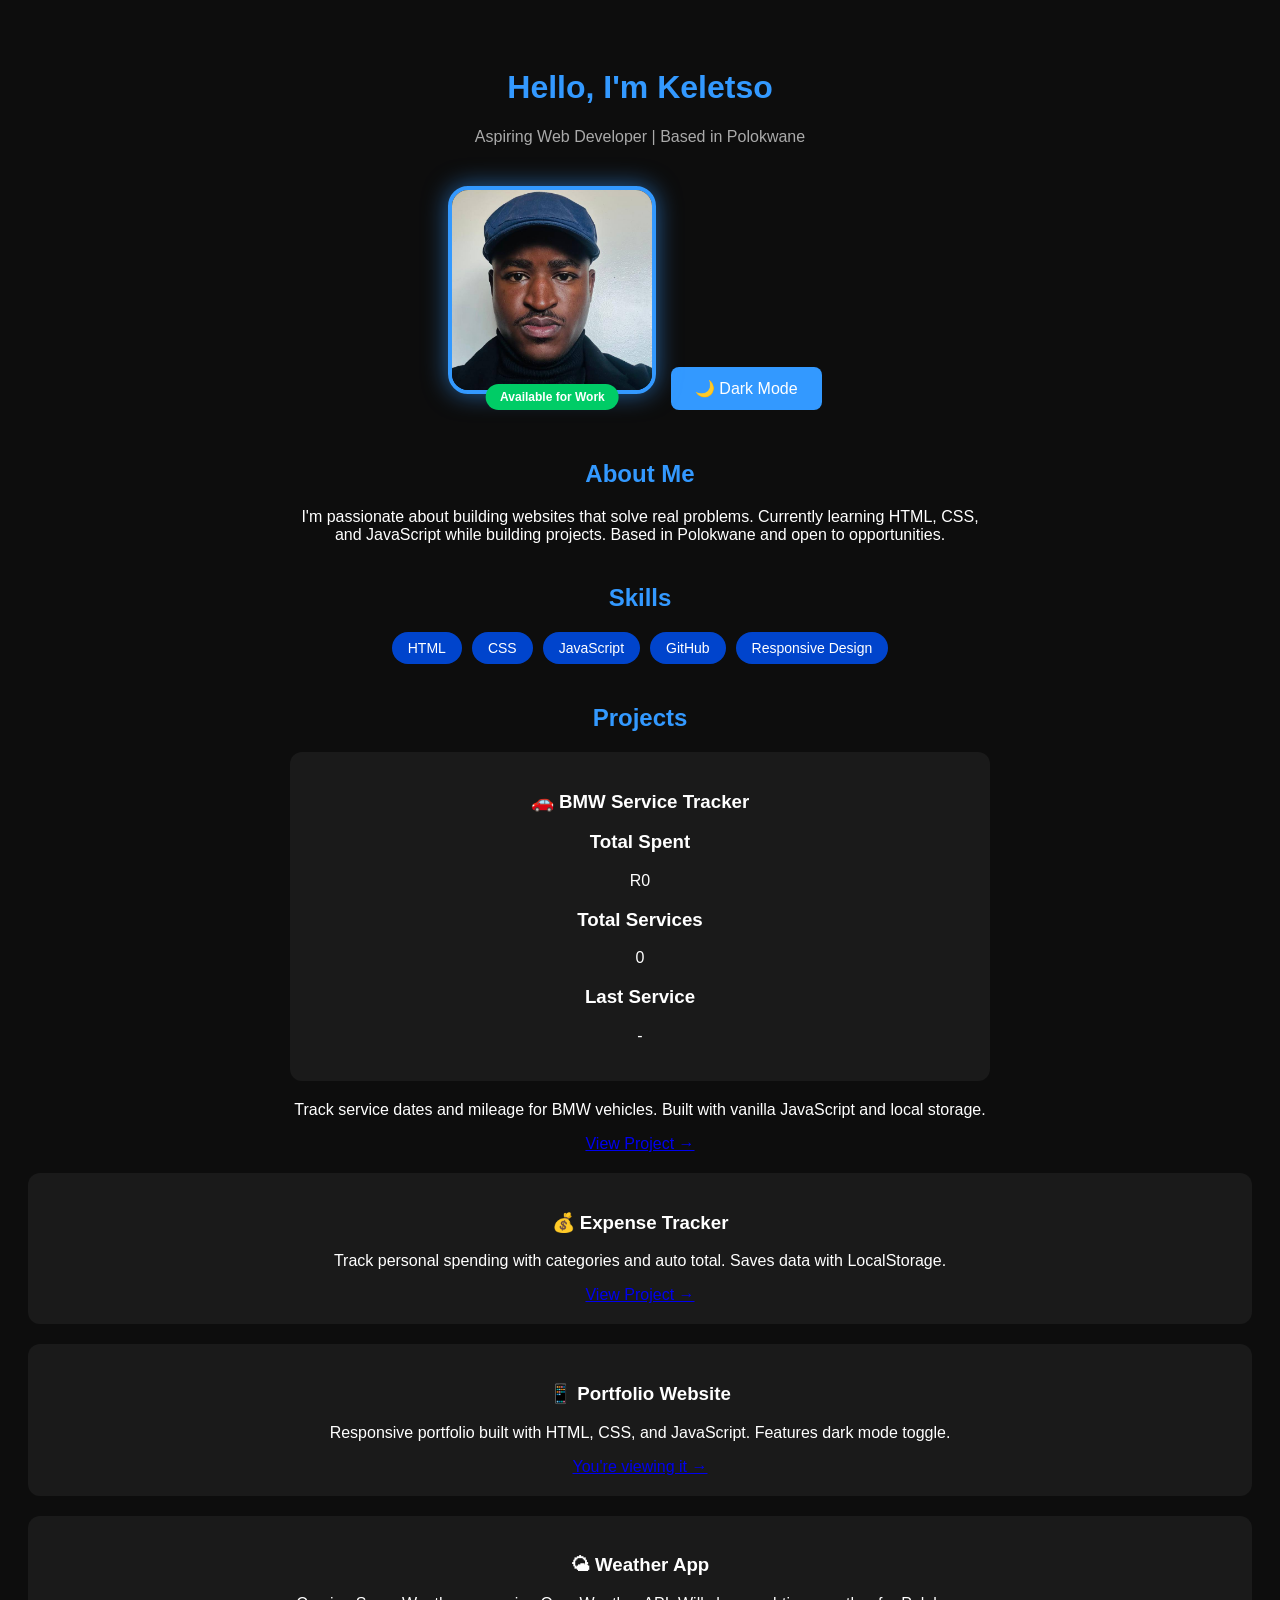
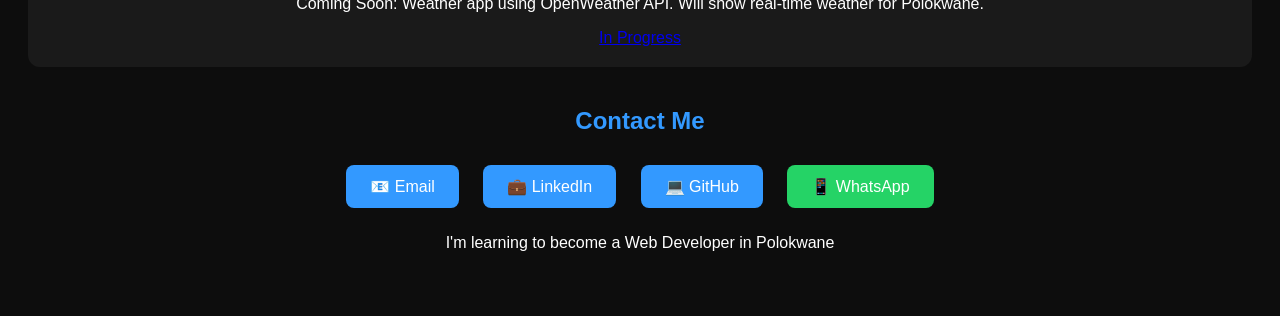
<file: index.html>
<!DOCTYPE html>
<html lang="en">
<head>
  <meta charset="UTF-8">
  <meta name="viewport" content="width=device-width, initial-scale=1.0">
  <title>Keletso Lebeya - Web Developer</title>
  <link rel="stylesheet" href="style.css">
</head>
<body>
  <div class="container">
    <h1>Hello, I'm Keletso</h1>
    <p class="subtitle">Aspiring Web Developer | Based in Polokwane</p>
    
    <div class="photo-wrapper">
      <img src="me.jpg" alt="Keletso" class="profile-pic">
      <span class="badge">Available for Work</span>
    </div>
    
    <button id="toggle-mode">🌙 Dark Mode</button>

    <h2>About Me</h2>
    <p>I'm passionate about building websites that solve real problems. Currently learning HTML, CSS, and JavaScript while building projects. Based in Polokwane and open to opportunities.</p>

    <h2>Skills</h2>
    <div class="skills">
      <span>HTML</span>
      <span>CSS</span>
      <span>JavaScript</span>
      <span>GitHub</span>
      <span>Responsive Design</span>
    </div>

    <h2>Projects</h2>
    <div class="project-card">
      <h3>🚗 BMW Service Tracker</h3>
  <div class="stat-card">
    <h3>Total Spent</h3>
    <p id="totalSpent">R0</p>
  </div>
  <div class="stat-card">
    <h3>Total Services</h3>
    <p id="totalServices">0</p>
  </div>
  <div class="stat-card">
    <h3>Last Service</h3>
    <p id="lastService">-</p>
  </div>
</div>
      <p>Track service dates and mileage for BMW vehicles. Built with vanilla JavaScript and local storage.</p>
      <a href="tracker.html">View Project →</a>
    </div>
     <div class="project-card">
  <h3>💰 Expense Tracker</h3>
  <p>Track personal spending with categories and auto total. Saves data with LocalStorage.</p>
  <a href="expense.html">View Project →</a>
</div>
    <div class="project-card">
      <h3>📱 Portfolio Website</h3>
      <p>Responsive portfolio built with HTML, CSS, and JavaScript. Features dark mode toggle.</p>
      <a href="#">You're viewing it →</a>
    </div>
    <div class="project-card">
      <h3>🌤 Weather App</h3>
      <p>Coming Soon: Weather app using OpenWeather API. Will show real-time weather for Polokwane.</p>
      <a href="#">In Progress</a>
    </div>
    
    <h2>Contact Me</h2>
    <a href="mailto:Nasdaqkeletso@gmail.com" class="btn">📧 Email</a>
    <a href="https://www.linkedin.com/in/keletso-lebeya-6187233a8" class="btn" target="_blank">💼 LinkedIn</a>
    <a href="https://github.com/KELETSX" class="btn" target="_blank">💻 GitHub</a>
    <a href="https://wa.me/27799401047" class="btn" style="background:#25D366;">📱 WhatsApp</a>
    
    <p class="footer">I'm learning to become a Web Developer in Polokwane</p>
  </div>
  <script src="script.js"></script>
</body>
</html>
</file>
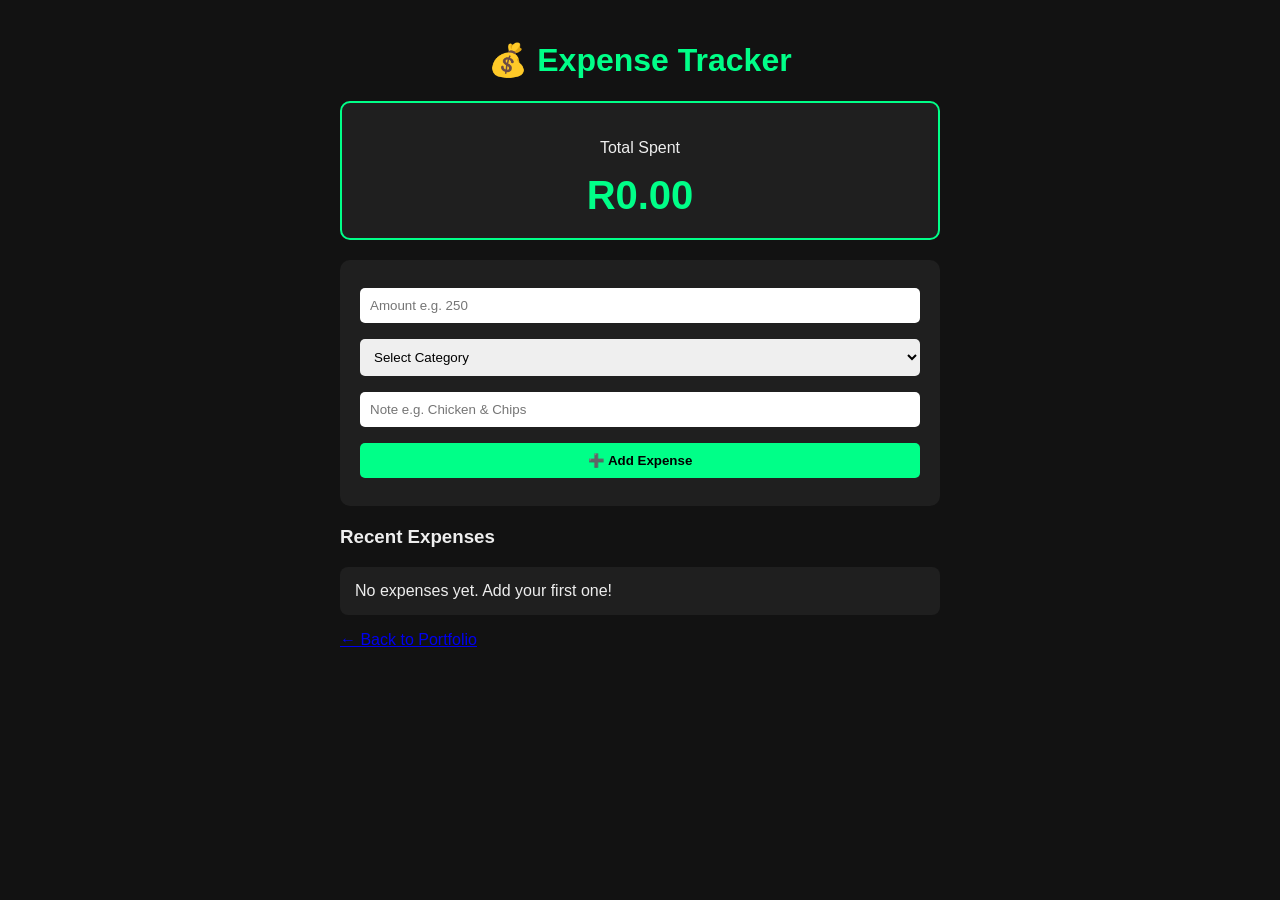
<file: expense.html>
<!DOCTYPE html>
<html lang="en">
<head>
<meta charset="UTF-8">
<meta name="viewport" content="width=device-width, initial-scale=1.0">
<title>Expense Tracker | Keletso</title>
<style>
  body { font-family: Arial; background: #121212; color: #eee; padding: 20px; max-width: 600px; margin: auto; }
  h1 { color: #00ff88; text-align: center; }
  .total-box { background: #1f1f1f; padding: 20px; border-radius: 10px; text-align: center; margin-bottom: 20px; border: 2px solid #00ff88; }
  .total-box h2 { margin: 0; font-size: 2.5rem; color: #00ff88; }
  form { background: #1f1f1f; padding: 20px; border-radius: 10px; margin-bottom: 20px; }
  input, select, button { width: 100%; padding: 10px; margin: 8px 0; border-radius: 5px; border: none; box-sizing: border-box; }
  button { background: #00ff88; color: #000; font-weight: bold; cursor: pointer; }
  button:hover { background: #00cc6a; }
  ul { list-style: none; padding: 0; }
  li { background: #1f1f1f; padding: 15px; margin: 10px 0; border-radius: 8px; display: flex; justify-content: space-between; }
  .amount { color: #ff4d4d; font-weight: bold; }
</style>
</head>
<body>

<h1>💰 Expense Tracker</h1>

<div class="total-box">
  <p>Total Spent</p>
  <h2 id="totalAmount">R0.00</h2>
</div>

<form id="expenseForm">
  <input type="number" id="amount" placeholder="Amount e.g. 250" required>
  <select id="category" required>
    <option value="">Select Category</option>
    <option>Food</option>
    <option>Transport</option>
    <option>BMW Parts</option>
    <option>Airtime/Data</option>
    <option>Other</option>
  </select>
  <input type="text" id="note" placeholder="Note e.g. Chicken & Chips">
  <button type="submit">➕ Add Expense</button>
</form>

<h3>Recent Expenses</h3>
<ul id="expenseList"></ul>

<a href="index.html">← Back to Portfolio</a>

<script src="expense.js"></script>
</body>
</html>
</file>
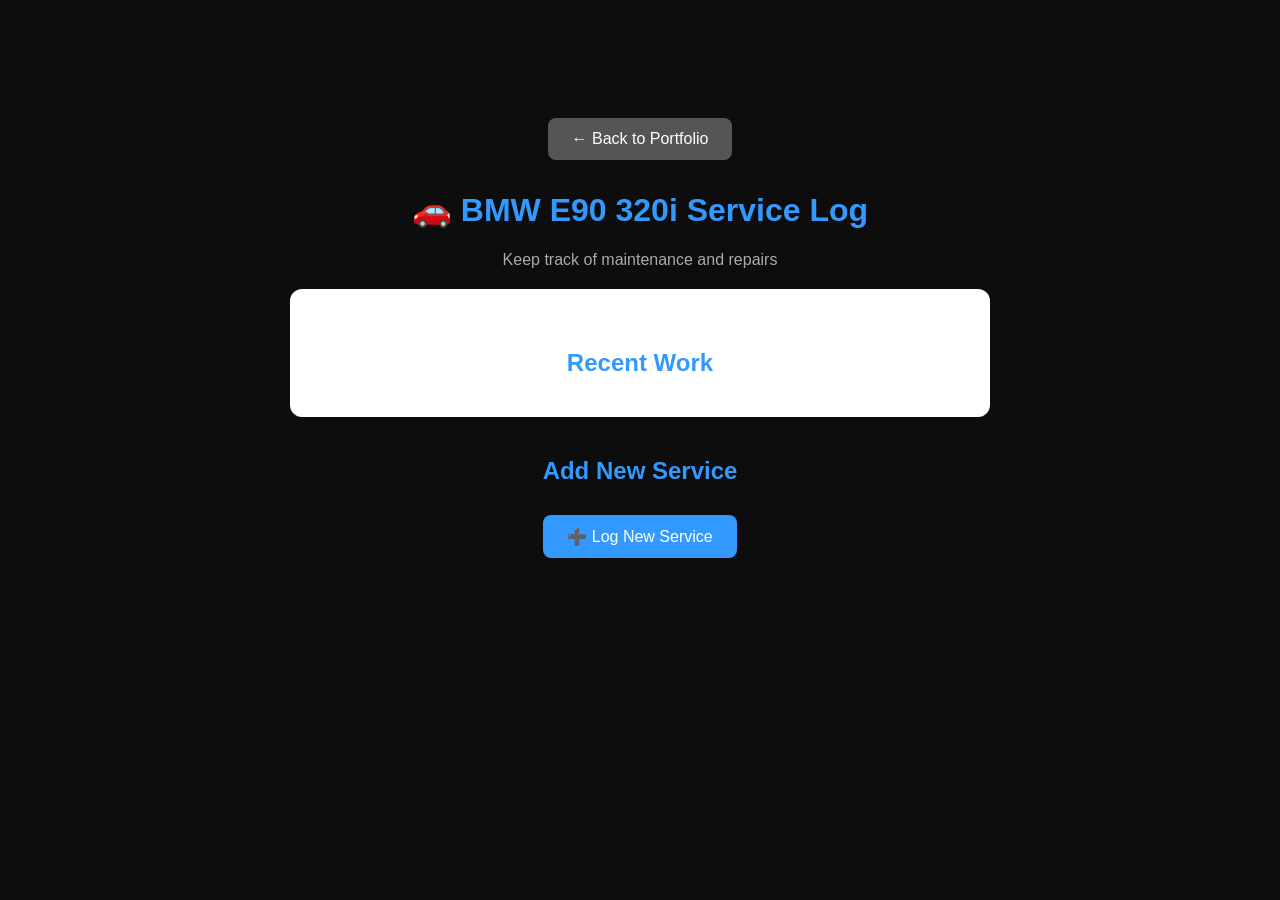
<file: tracker.html>
<!DOCTYPE html>
<html lang="en">
<head>
  <meta charset="UTF-8">
  <meta http-equiv="Cache-Control" content="no-cache, no-store, must-revalidate">
  <meta name="viewport" content="width=device-width, initial-scale=1.0">
  <title>BMW E90 Service Tracker</title>
  <link rel="stylesheet" href="style.css">
  <style>
    .container { max-width: 700px; margin: 40px auto; padding: 20px; text-align: center; }
    #serviceList { list-style: none; padding: 0; text-align: left; }
    #serviceList li { background: #f1f1f1; padding: 12px; border-radius: 8px; margin-bottom: 10px; }
    body.dark #serviceList li { background: #2a2a2a; }
    .project-card { background: #fff; padding: 20px; border-radius: 12px; margin: 20px 0; }
    body.dark .project-card { background: #1e1e1e; }
  </style>
</head>
<body>
  <div class="container">
    <a href="index.html" class="btn" style="background:#555;">← Back to Portfolio</a>
    
    <h1>🚗 BMW E90 320i Service Log</h1>
    <p class="subtitle">Keep track of maintenance and repairs</p>

    <div class="project-card">
      <h2>Recent Work</h2>
      <ul id="serviceList">
        <!-- JavaScript will fill this automatically -->
      </ul>
    </div>

    <h2>Add New Service</h2>
    <button id="addServiceBtn">➕ Log New Service</button>

  </div>

<script src="script.js"></script>
</body>
</html>
</file>
<file: style.css>
body {
  font-family: Arial, sans-serif;
  text-align: center;
  background: #0d0d0d;
  color: white;
  padding: 40px 20px;
  transition: 0.3s;
}

body.light {
  background: #f5f5f5;
  color: #222;
}

.container {
  max-width: 700px;
  margin: 0 auto;
}

h1 { color: #3399ff; }
h2 { color: #3399ff; margin-top: 40px; }

.subtitle {
  color: #aaa;
  font-size: 16px;
  margin-bottom: 20px;
}
body.light .subtitle { color: #555; }

/* PHOTO + BADGE */
.photo-wrapper {
  display: inline-block;
  position: relative;
  margin: 20px 0;
}

.profile-pic {
  width: 200px;
  height: 200px;
  border-radius: 20px; /* modern rounded square */
  border: 4px solid #3399ff;
  box-shadow: 0 0 25px rgba(51, 153, 255, 0.6); /* blue glow */
  object-fit: cover;
}

.badge {
  position: absolute;
  bottom: -12px;
  left: 50%;
  transform: translateX(-50%);
  background: #00cc66;
  color: white;
  padding: 6px 14px;
  border-radius: 20px;
  font-size: 12px;
  font-weight: bold;
  white-space: nowrap;
  animation: pulse 2s infinite;
}
@keyframes pulse {
 0% { box-shadow: 0 0 0 0 rgba(0, 204, 102, 0.7); }
 70% { box-shadow: 0 0 0 10px rgba(0, 204, 102, 0); }
 100% { box-shadow: 0 0 0 0 rgba(0, 204, 102, 0); }
}

/* BUTTONS */
button, .btn {
  background: #3399ff;
  color: white;
  border: none;
  padding: 12px 24px;
  border-radius: 8px;
  cursor: pointer;
  font-size: 16px;
  text-decoration: none;
  display: inline-block;
  margin: 10px;
  transition: 0.2s;
}
button:hover, .btn:hover {
  background: #0056b3;
  transform: scale(1.05);
}

/* SKILLS */
.skills {
  display: flex;
  flex-wrap: wrap;
  gap: 10px;
  justify-content: center;
  margin: 20px 0;
}
.skills span {
  background: #0044cc;
  color: white;
  padding: 8px 16px;
  border-radius: 20px;
  font-size: 14px;
}
body.light .skills span { background: #3399ff; }

/* PROJECT CARDS + TRACKER LIST */
.project-card {
  background: #1a1a1a;
  padding: 20px;
  border-radius: 12px;
  margin: 20px 0;
  border: 1px
.stats-container {
  display: flex;
  gap: 15px;
  margin-bottom: 20px;
  flex-wrap: wrap;
}
.stat-card {
  background: #1e1e1e;
  border: 2px solid #00ff88; /* that green glow */
  border-radius: 10px;
  padding: 15px;
  flex: 1;
  min-width: 150px;
  text-align: center;
}
.stat-card h3 {
  font-size: 14px;
  color: #aaa;
  margin: 0;
}
.stat-card p {
  font-size: 24px;
  font-weight: bold;
  color: #00ff88;
  margin: 5px 0 0 0;
}
.project-card {
  background: #1e1e1e;
  border: 2px solid #00ff88;
  padding: 20px;
  border-radius: 10px;
  margin-bottom: 15px;
  transition: 0.3s;
}
.project-card:hover {
  box-shadow: 0 0 15px #00ff88;
  transform: translateY(-5px);
}
</file>
